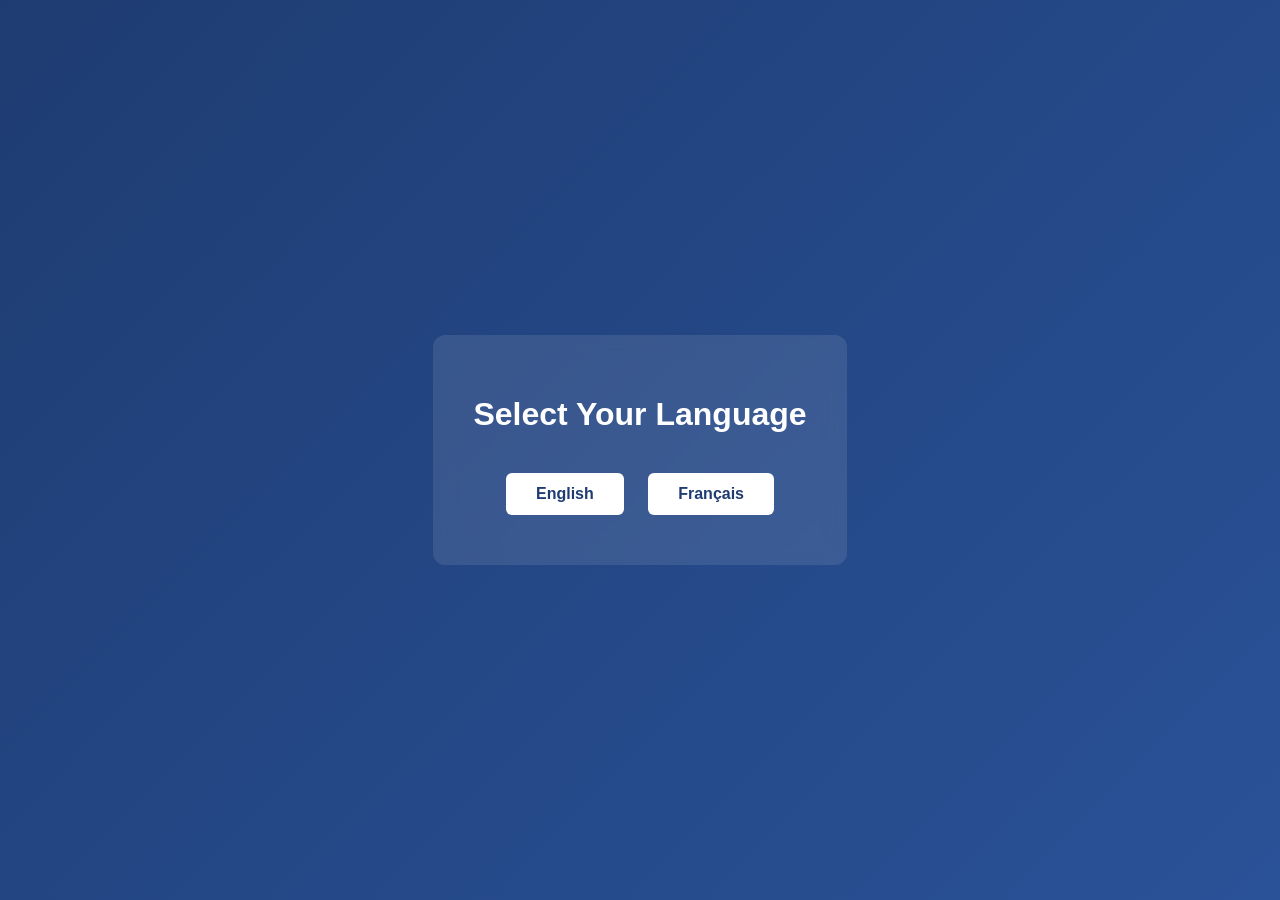
<file: index.html>
<!DOCTYPE html>
<html lang="en">
<head>
  <meta charset="UTF-8">
  <title>Select langage</title>
  <meta name="viewport" content="width=device-width, initial-scale=1.0">

  <style>
    body {
      margin: 0;
      font-family: Arial, sans-serif;
      height: 100vh;
      display: flex;
      justify-content: center;
      align-items: center;
      background: linear-gradient(135deg, #1e3c72, #2a5298);
      color: white;
      text-align: center;
    }

    .container {
      background: rgba(255, 255, 255, 0.1);
      padding: 40px;
      border-radius: 12px;
      backdrop-filter: blur(10px);
    }

    h1 {
      margin-bottom: 30px;
    }

    .lang-buttons a {
      display: inline-block;
      margin: 10px;
      padding: 12px 30px;
      background: white;
      color: #1e3c72;
      text-decoration: none;
      font-weight: bold;
      border-radius: 6px;
      transition: 0.3s;
    }

    .lang-buttons a:hover {
      background: #f1f1f1;
      transform: scale(1.05);
    }
  </style>
</head>

<body>

  <div class="container">
    <h1>Select Your Language</h1>

    <div class="lang-buttons">
      <a href="/En/affichage.html">English</a>
      <a href="/Fr/affichage.html">Français</a>
    </div>
  </div>

</body>
</html>
</file>
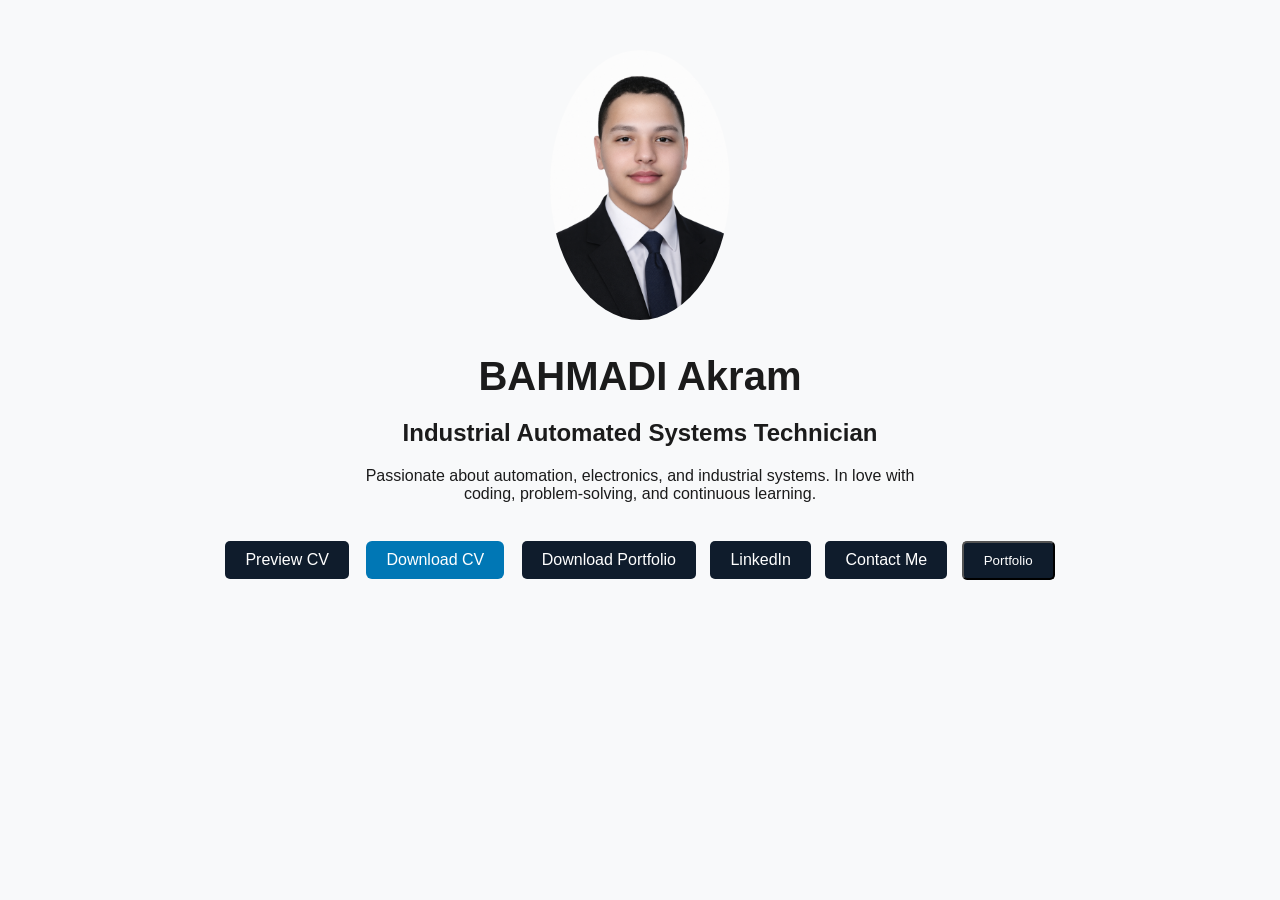
<file: En/index.html>
<!DOCTYPE html>
<html lang="en">
<head>
  <meta charset="UTF-8">
  <meta name="viewport" content="width=device-width, initial-scale=1.0">
  <title>BAHMADI Akram </title>
  <link rel="stylesheet" href="/css/style.css">

  <style>
    /* Hide portfolio section by default */
    .portfolio-section {
      display: none;
      margin-top: 40px;
      text-align: center;
    }

    .portfolio-buttons a {
      display: inline-block;
      margin: 10px;
      padding: 10px 20px;
      background-color: #333;
      color: white;
      text-decoration: none;
      border-radius: 6px;
      transition: 0.3s;
    }

    .portfolio-buttons a:hover {
      background-color: #555;
    }

    .btn {
      display: inline-block;
      padding: 10px 20px;
      margin: 8px;
      background-color: #0077b5;
      color: white;
      text-decoration: none;
      border-radius: 6px;
      transition: 0.3s;
      cursor: pointer;
    }

    .btn-download {
      display: inline-block;
      padding: 10px 20px;
      margin: 8px;
      background-color: #0077b5;
      color: white;
      text-decoration: none;
      border-radius: 6px;
      transition: 0.3s;
      cursor: pointer;
    }

    .btn:hover {
      opacity: 0.8;
    }

    .profile-pic {
      width: 180px;
      border-radius: 50%;
      margin-bottom: 20px;
    }

    .landing-page {
      text-align: center;
      padding: 50px 20px;
    }
  </style>
</head>

<body>

  <main class="landing-page">
    <div class="intro">
      <img src="/images/your-picture.png" alt="Your Picture" class="profile-pic">

      <h1>BAHMADI Akram</h1>
      <h2>Industrial Automated Systems Technician</h2>

      <p>
        Passionate about automation, electronics, and industrial systems. 
        In love with coding, problem-solving, and continuous learning.
      </p>

<div class="buttons">

  <!-- Preview CV (open in browser) -->
  <a href="/downloads/CV1.pdf" target="_blank" class="btn">
    Preview CV
  </a>

  <!-- Download CV (force download) -->
  <a href="downloads/CV1.pdf" download="BAHMADI_Akram_CV.pdf" class="btn-download">
    Download CV
  </a>

  <!-- Download Portfolio -->
  <a href="downloads/Portfolio.pdf" download class="btn">
    Download Portfolio
  </a>

  <!-- LinkedIn -->
  <a href="https://www.linkedin.com/in/akram-bahmadi" target="_blank" class="btn">
    LinkedIn
  </a>

  <!-- Contact -->
  <a href="mailto:akrambm05@gmail.com" class="btn">
    Contact Me
  </a>

  <!-- Portfolio Toggle Button -->
  <button class="btn" onclick="togglePortfolio()">
    Portfolio
  </button>

</div>


      <!-- Hidden Portfolio Section -->
      <div id="portfolioSection" class="portfolio-section">
        <h3>My Portfolio</h3>

        <div class="portfolio-buttons">
          <a href="/En/experience.html">Experience</a>
          <a href="/En/project.html">Projects</a>
          <a href="/En/competence.html">Competences</a>
          <a href="/En/formation.html">Formation</a>
          <a href="/En/certification.html">Certifications</a>
          <a href="/En/language.html">Languages</a>
        </div>
      </div>

    </div>
  </main>

  <script>
    function togglePortfolio() {
      const section = document.getElementById("portfolioSection");
      if (section.style.display === "none" || section.style.display === "") {
        section.style.display = "block";
      } else {
        section.style.display = "none";
      }
    }
  </script>

</body>
</html>
</file>
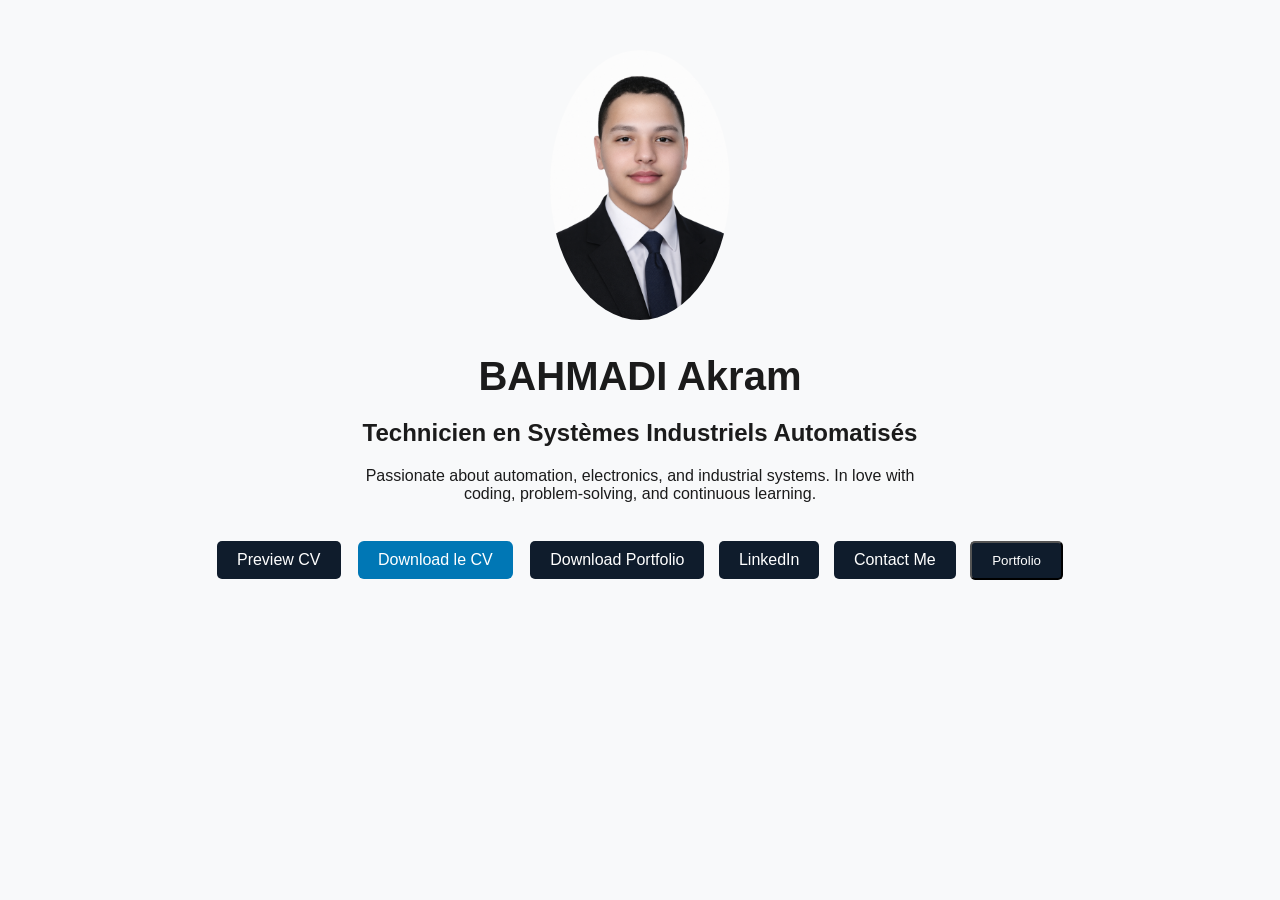
<file: Fr/index.html>
<!DOCTYPE html>
<html lang="en">
<head>
  <meta charset="UTF-8">
  <meta name="viewport" content="width=device-width, initial-scale=1.0">
  <title>BAHMADI Akram </title>
  <link rel="stylesheet" href="/css/style.css">

  <style>
    /* Hide portfolio section by default */
    .portfolio-section {
      display: none;
      margin-top: 40px;
      text-align: center;
    }

    .portfolio-buttons a {
      display: inline-block;
      margin: 10px;
      padding: 10px 20px;
      background-color: #333;
      color: white;
      text-decoration: none;
      border-radius: 6px;
      transition: 0.3s;
    }

    .portfolio-buttons a:hover {
      background-color: #555;
    }

    .btn {
      display: inline-block;
      padding: 10px 20px;
      margin: 8px;
      background-color: #0077b5;
      color: white;
      text-decoration: none;
      border-radius: 6px;
      transition: 0.3s;
      cursor: pointer;
    }

    .btn-download {
      display: inline-block;
      padding: 10px 20px;
      margin: 8px;
      background-color: #0077b5;
      color: white;
      text-decoration: none;
      border-radius: 6px;
      transition: 0.3s;
      cursor: pointer;
    }

    .btn:hover {
      opacity: 0.8;
    }

    .profile-pic {
      width: 180px;
      border-radius: 50%;
      margin-bottom: 20px;
    }

    .landing-page {
      text-align: center;
      padding: 50px 20px;
    }
  </style>
</head>

<body>

  <main class="landing-page">
    <div class="intro">
      <img src="/images/your-picture.png" alt="Your Picture" class="profile-pic">

      <h1>BAHMADI Akram</h1>
      <h2>Technicien en Systèmes Industriels Automatisés</h2>

      <p>
        Passionate about automation, electronics, and industrial systems. 
        In love with coding, problem-solving, and continuous learning.
      </p>

<div class="buttons">

  <!-- Preview CV (open in browser) -->
  <a href="/downloads/CV1.pdf" target="_blank" class="btn">
    Preview CV
  </a>

  <!-- Download CV (force download) -->
  <a href="downloads/CV1.pdf" download="BAHMADI_Akram_CV.pdf" class="btn-download">
    Download le CV
  </a>

  <!-- Download Portfolio -->
  <a href="downloads/Portfolio.pdf" download class="btn">
    Download Portfolio
  </a>

  <!-- LinkedIn -->
  <a href="https://www.linkedin.com/in/akram-bahmadi" target="_blank" class="btn">
    LinkedIn
  </a>

  <!-- Contact -->
  <a href="mailto:your.akrambm05@gmail.com" class="btn">
    Contact Me
  </a>

  <!-- Portfolio Toggle Button -->
  <button class="btn" onclick="togglePortfolio()">
    Portfolio
  </button>

</div>


      <!-- Hidden Portfolio Section -->
      <div id="portfolioSection" class="portfolio-section">
        <h3>My Portfolio</h3>

        <div class="portfolio-buttons">
          <a href="/Fr/experience.html">Experience</a>
          <a href="/Fr/project.html">Projects</a>
          <a href="/Fr/competence.html">Competences</a>
          <a href="/Fr/formation.html">Formation</a>
          <a href="/Fr/certification.html">Certifications</a>
          <a href="/Fr/language.html">Languages</a>
        </div>
      </div>

    </div>
  </main>

  <script>
    function togglePortfolio() {
      const section = document.getElementById("portfolioSection");
      if (section.style.display === "none" || section.style.display === "") {
        section.style.display = "block";
      } else {
        section.style.display = "none";
      }
    }
  </script>

</body>
</html>
</file>
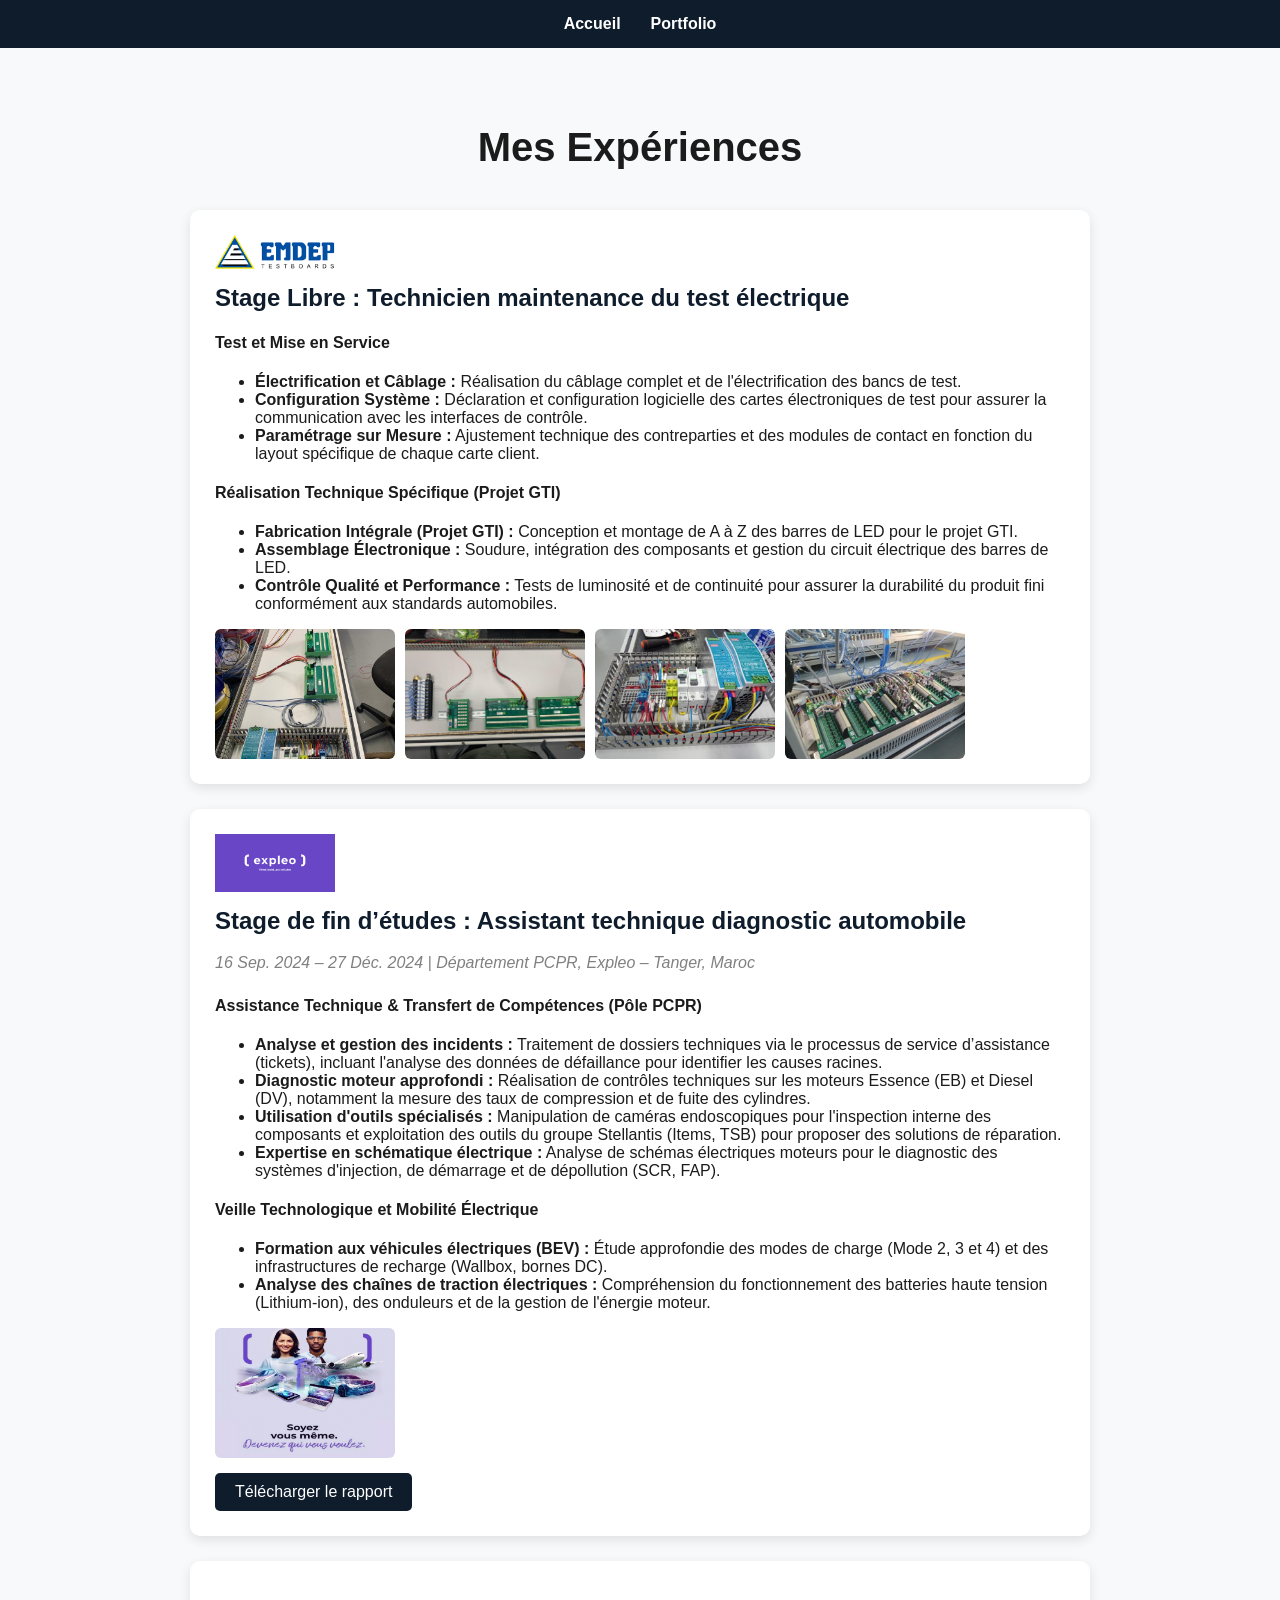
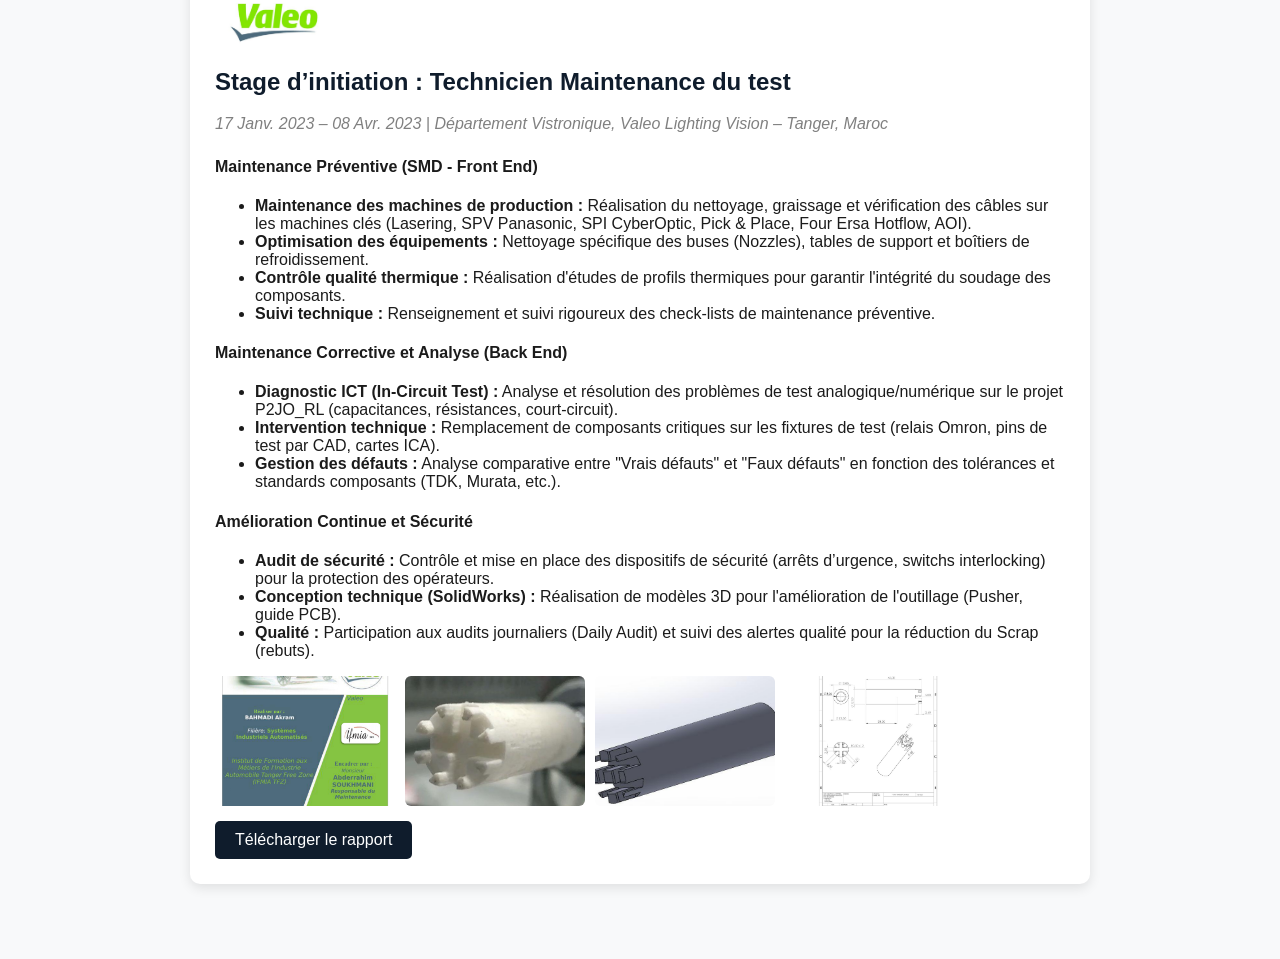
<file: experience.html>
<!DOCTYPE html>
<html lang="fr">
<head>
  <meta charset="UTF-8">
  <meta name="viewport" content="width=device-width, initial-scale=1.0">
  <title>Experience - BAHMADI Akram</title>
  <link rel="stylesheet" href="css/style.css">
  <style>
    /* ===== Général ===== */
    body {
      font-family: 'Arial', sans-serif;
      margin: 0;
      background: #f8f9fa;
      color: #1b1b1b;
    }
    header {
      background: #0f1c2c;
      color: white;
      padding: 15px 0;
    }
    header nav ul {
      display: flex;
      justify-content: center;
      list-style: none;
      margin: 0;
      padding: 0;
    }
    header nav ul li {
      margin: 0 15px;
    }
    header nav ul li a {
      color: white;
      text-decoration: none;
      font-weight: bold;
    }
    header nav ul li a:hover {
      text-decoration: underline;
    }

    /* ===== Page principale ===== */
    .experience-page {
      padding: 50px 20px;
      max-width: 900px;
      margin: auto;
    }

    .experience-page h1 {
      text-align: center;
      margin-bottom: 40px;
      font-size: 2.5em;
    }

    /* ===== Chaque expérience ===== */
    .experience-item {
      background: white;
      padding: 25px;
      margin-bottom: 25px;
      border-radius: 10px;
      box-shadow: 0 4px 12px rgba(0,0,0,0.1);
    }

    .experience-item .company-logo {
      width: 120px;
      margin-bottom: 15px;
      display: block;
    }

    .experience-item h2 {
      margin: 5px 0 10px 0;
      font-size: 1.5em;
      color: #0f1c2c;
    }

    .experience-item .time {
      color: gray;
      font-style: italic;
      margin-bottom: 15px;
    }

    .experience-item p {
      margin-bottom: 10px;
      line-height: 1.5em;
    }

    /* ===== Screenshots ===== */
    .screenshots {
      display: flex;
      flex-wrap: wrap;
      gap: 10px;
      margin-top: 15px;
    }

    .screenshots img {
      width: 180px;
      height: 130px;
      object-fit: cover;
      border-radius: 6px;
      cursor: pointer;
      transition: transform 0.3s ease;
    }

    .screenshots img:hover {
      transform: scale(1.05);
    }

    /* ===== Download Button ===== */
    .btn-download {
      display: inline-block;
      padding: 10px 20px;
      margin-top: 15px;
      background: #0f1c2c;
      color: white;
      text-decoration: none;
      border-radius: 5px;
      transition: background 0.3s;
    }

    .btn-download:hover {
      background: #1b1b1b;
    }

    /* ===== Modal ===== */
    .modal {
      display: none;
      position: fixed;
      z-index: 1000;
      left: 0;
      top: 0;
      width: 100%;
      height: 100%;
      background-color: rgba(0,0,0,0.85);
      justify-content: center;
      align-items: center;
    }

    .modal-content {
      max-width: 90%;
      max-height: 90%;
      border-radius: 8px;
    }

  </style>
</head>
<body>

<header>
  <nav>
    <ul>
      <li><a href="index.html">Accueil</a></li>
      <li><a href="portfolio.html">Portfolio</a></li>
    </ul>
  </nav>
</header>

<main class="experience-page">
  <h1>Mes Expériences</h1>

  <div class="experience-item">
    <img src="images/emdep.png" alt="EMDEP Logo" class="company-logo">
    <h2>Stage Libre : Technicien maintenance du test électrique</h2>
    <div class="experience-details">

  <!-- Test et Mise en Service -->
  <h4><strong>Test et Mise en Service</strong></h4>
  <ul>
    <li>
      <strong>Électrification et Câblage :</strong>
      Réalisation du câblage complet et de l'électrification des bancs de test.
    </li>

    <li>
      <strong>Configuration Système :</strong>
      Déclaration et configuration logicielle des cartes électroniques de test
      pour assurer la communication avec les interfaces de contrôle.
    </li>

    <li>
      <strong>Paramétrage sur Mesure :</strong>
      Ajustement technique des contreparties et des modules de contact
      en fonction du layout spécifique de chaque carte client.
    </li>
  </ul>

  <!-- Projet GTI -->
  <h4><strong>Réalisation Technique Spécifique (Projet GTI)</strong></h4>
  <ul>
    <li>
      <strong>Fabrication Intégrale (Projet GTI) :</strong>
      Conception et montage de A à Z des barres de LED pour le projet GTI.
    </li>

    <li>
      <strong>Assemblage Électronique :</strong>
      Soudure, intégration des composants et gestion du circuit électrique
      des barres de LED.
    </li>

    <li>
      <strong>Contrôle Qualité et Performance :</strong>
      Tests de luminosité et de continuité pour assurer la durabilité
      du produit fini conformément aux standards automobiles.
    </li>
  </ul>

</div>

    <div class="screenshots">
      <img src="screenshots/Edep/1752879798043.jpg" alt="Screenshot 1">
      <img src="screenshots/Edep/2.jpg" alt="Screenshot 2">
      <img src="screenshots/Edep/3.jpg" alt="Screenshot 3">
      <img src="screenshots/Edep/4.jpg" alt="Screenshot 4">
    </div>
  </div>

  <div class="experience-item">
    <img src="images/expleo.png" alt="Expleo Logo" class="company-logo">
    <h2>Stage de fin d’études : Assistant technique diagnostic automobile</h2>
    <p class="time">16 Sep. 2024 – 27 Déc. 2024 | Département PCPR, Expleo – Tanger, Maroc</p>
   <div class="experience-details">

  <!-- Assistance Technique -->
  <h4><strong>Assistance Technique & Transfert de Compétences (Pôle PCPR)</strong></h4>
  <ul>
    <li>
      <strong>Analyse et gestion des incidents :</strong>
      Traitement de dossiers techniques via le processus de service d’assistance (tickets),
      incluant l'analyse des données de défaillance pour identifier les causes racines.
    </li>

    <li>
      <strong>Diagnostic moteur approfondi :</strong>
      Réalisation de contrôles techniques sur les moteurs Essence (EB) et Diesel (DV),
      notamment la mesure des taux de compression et de fuite des cylindres.
    </li>

    <li>
      <strong>Utilisation d'outils spécialisés :</strong>
      Manipulation de caméras endoscopiques pour l'inspection interne des composants
      et exploitation des outils du groupe Stellantis (Items, TSB) pour proposer des solutions de réparation.
    </li>

    <li>
      <strong>Expertise en schématique électrique :</strong>
      Analyse de schémas électriques moteurs pour le diagnostic des systèmes
      d'injection, de démarrage et de dépollution (SCR, FAP).
    </li>
  </ul>

  <!-- Veille Technologique -->
  <h4><strong>Veille Technologique et Mobilité Électrique</strong></h4>
  <ul>
    <li>
      <strong>Formation aux véhicules électriques (BEV) :</strong>
      Étude approfondie des modes de charge (Mode 2, 3 et 4)
      et des infrastructures de recharge (Wallbox, bornes DC).
    </li>

    <li>
      <strong>Analyse des chaînes de traction électriques :</strong>
      Compréhension du fonctionnement des batteries haute tension (Lithium-ion),
      des onduleurs et de la gestion de l'énergie moteur.
    </li>
  </ul>

</div>

    <div class="screenshots">
      <img src="screenshots/expleo/final-expleo.jpg" alt="Screenshot 1">
    </div>
    <a href="downloads/rapport-expleo.pdf" download class="btn-download">Télécharger le rapport</a>
  </div>

  <div class="experience-item">
    <img src="images/valeo.jpg" alt="Valeo Logo" class="company-logo">
    <h2>Stage d’initiation : Technicien Maintenance du test</h2>
    <p class="time">17 Janv. 2023 – 08 Avr. 2023 | Département Vistronique, Valeo Lighting Vision – Tanger, Maroc</p>
    <div class="experience-content">

    <!-- Maintenance Préventive -->
    <h4><strong>Maintenance Préventive (SMD - Front End)</strong></h4>
    <ul>
      <li>
        <strong>Maintenance des machines de production :</strong>
        Réalisation du nettoyage, graissage et vérification des câbles sur les machines clés 
        (Lasering, SPV Panasonic, SPI CyberOptic, Pick & Place, Four Ersa Hotflow, AOI).
      </li>

      <li>
        <strong>Optimisation des équipements :</strong>
        Nettoyage spécifique des buses (Nozzles), tables de support et boîtiers de refroidissement.
      </li>

      <li>
        <strong>Contrôle qualité thermique :</strong>
        Réalisation d'études de profils thermiques pour garantir l'intégrité du soudage des composants.
      </li>

      <li>
        <strong>Suivi technique :</strong>
        Renseignement et suivi rigoureux des check-lists de maintenance préventive.
      </li>
    </ul>

    <!-- Maintenance Corrective -->
    <h4><strong>Maintenance Corrective et Analyse (Back End)</strong></h4>
    <ul>
      <li>
        <strong>Diagnostic ICT (In-Circuit Test) :</strong>
        Analyse et résolution des problèmes de test analogique/numérique sur le projet 
        P2JO_RL (capacitances, résistances, court-circuit).
      </li>

      <li>
        <strong>Intervention technique :</strong>
        Remplacement de composants critiques sur les fixtures de test 
        (relais Omron, pins de test par CAD, cartes ICA).
      </li>

      <li>
        <strong>Gestion des défauts :</strong>
        Analyse comparative entre "Vrais défauts" et "Faux défauts" en fonction des tolérances 
        et standards composants (TDK, Murata, etc.).
      </li>
    </ul>

    <!-- Amélioration Continue -->
    <h4><strong>Amélioration Continue et Sécurité</strong></h4>
    <ul>
      <li>
        <strong>Audit de sécurité :</strong>
        Contrôle et mise en place des dispositifs de sécurité 
        (arrêts d’urgence, switchs interlocking) pour la protection des opérateurs.
      </li>

      <li>
        <strong>Conception technique (SolidWorks) :</strong>
        Réalisation de modèles 3D pour l'amélioration de l'outillage 
        (Pusher, guide PCB).
      </li>

      <li>
        <strong>Qualité :</strong>
        Participation aux audits journaliers (Daily Audit) et suivi des alertes qualité 
        pour la réduction du Scrap (rebuts).
      </li>
    </ul>

  </div>
    <div class="screenshots">
      <img src="screenshots/Valeo/rapport-valeo.jpg" alt="Screenshot 1">
      <img src="screenshots/Valeo/1.jpg" alt="Screenshot 2">
      <img src="screenshots/Valeo/2.jpg" alt="Screenshot 3">
      <img src="screenshots/Valeo/3.jpg" alt="Screenshot 4">
    </div>
    <a href="downloads/rapport-valeo.pdf" download class="btn-download">Télécharger le rapport</a>
  </div>

</main>

<!-- Modal Viewer -->
<div id="imageModal" class="modal" onclick="closeModal()">
  <img class="modal-content" id="modalImg">
</div>

<script>
  const screenshots = document.querySelectorAll('.screenshots img');
  const modal = document.getElementById('imageModal');
  const modalImg = document.getElementById('modalImg');

  screenshots.forEach(img => {
    img.addEventListener('click', function () {
      modal.style.display = "flex";
      modalImg.src = this.src;
    });
  });

  function closeModal() {
    modal.style.display = "none";
  }
</script>

</body>
</html>
</file>
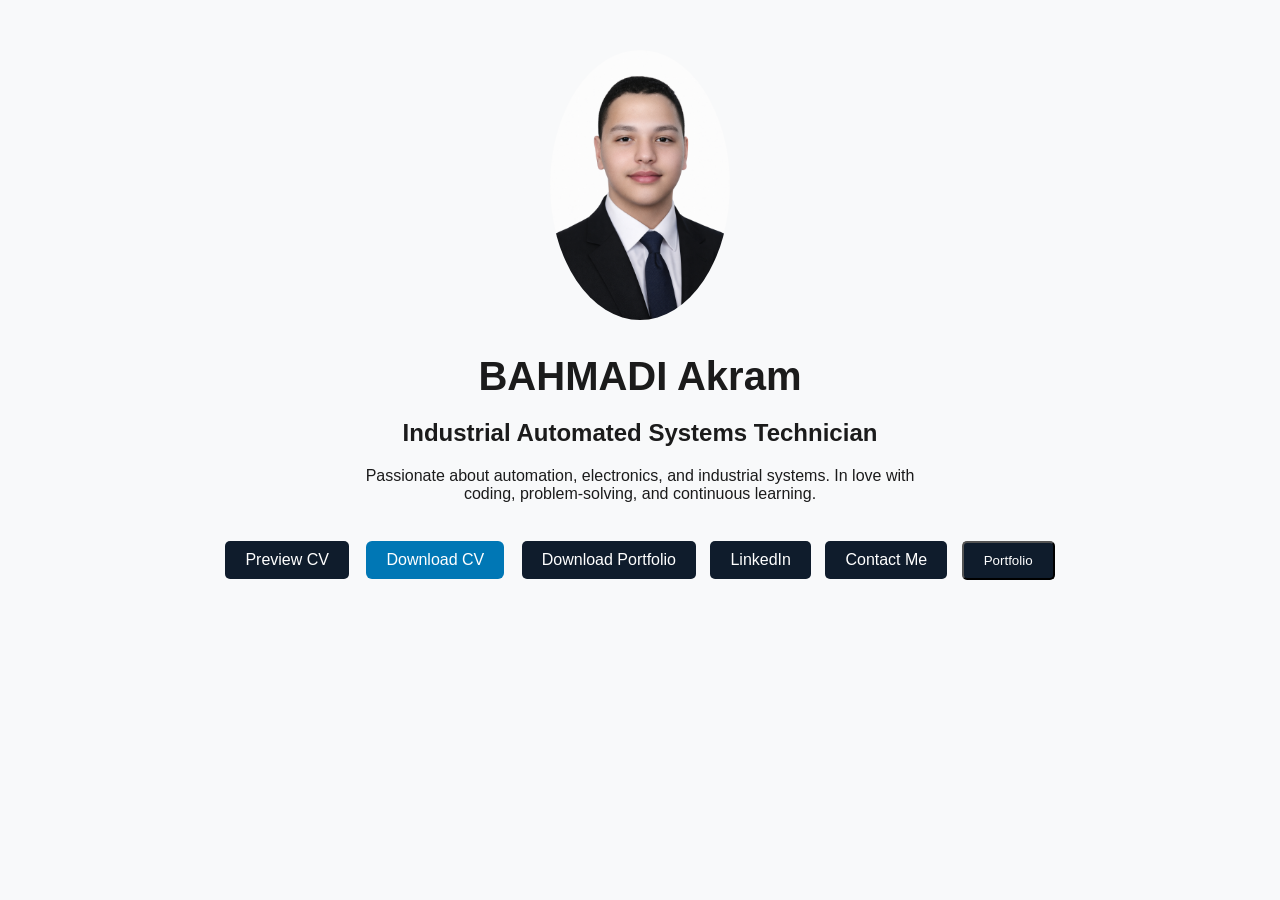
<file: En/affichage.html>
<!DOCTYPE html>
<html lang="en">
<head>
  <meta charset="UTF-8">
  <meta name="viewport" content="width=device-width, initial-scale=1.0">
  <title>Akram BAHMADI</title>
  <link rel="stylesheet" href="/css/style.css">

  <style>
    /* Hide portfolio section by default */
    .portfolio-section {
      display: none;
      margin-top: 40px;
      text-align: center;
    }

    .portfolio-buttons a {
      display: inline-block;
      margin: 10px;
      padding: 10px 20px;
      background-color: #333;
      color: white;
      text-decoration: none;
      border-radius: 6px;
      transition: 0.3s;
    }

    .portfolio-buttons a:hover {
      background-color: #555;
    }

    .btn {
      display: inline-block;
      padding: 10px 20px;
      margin: 8px;
      background-color: #0077b5;
      color: white;
      text-decoration: none;
      border-radius: 6px;
      transition: 0.3s;
      cursor: pointer;
    }

    .btn-download {
      display: inline-block;
      padding: 10px 20px;
      margin: 8px;
      background-color: #0077b5;
      color: white;
      text-decoration: none;
      border-radius: 6px;
      transition: 0.3s;
      cursor: pointer;
    }

    .btn:hover {
      opacity: 0.8;
    }

    .profile-pic {
      width: 180px;
      border-radius: 50%;
      margin-bottom: 20px;
    }

    .landing-page {
      text-align: center;
      padding: 50px 20px;
    }
  </style>
</head>

<body>

  <main class="landing-page">
    <div class="intro">
      <img src="/images/your-picture.png" alt="Your Picture" class="profile-pic">

      <h1>BAHMADI Akram</h1>
      <h2>Industrial Automated Systems Technician</h2>

      <p>
        Passionate about automation, electronics, and industrial systems. 
        In love with coding, problem-solving, and continuous learning.
      </p>

<div class="buttons">

  <!-- Preview CV (open in browser) -->
  <a href="/downloads/CV1.pdf" target="_blank" class="btn">
    Preview CV
  </a>

  <!-- Download CV (force download) -->
  <a href="downloads/CV1.pdf" download="BAHMADI_Akram_CV.pdf" class="btn-download">
    Download CV
  </a>

  <!-- Download Portfolio -->
  <a href="downloads/Portfolio.pdf" download class="btn">
    Download Portfolio
  </a>

  <!-- LinkedIn -->
  <a href="https://www.linkedin.com/in/akram-bahmadi" target="_blank" class="btn">
    LinkedIn
  </a>

  <!-- Contact -->
  <a href="mailto:akrambm05@gmail.com" class="btn">
    Contact Me
  </a>

  <!-- Portfolio Toggle Button -->
  <button class="btn" onclick="togglePortfolio()">
    Portfolio
  </button>

</div>


      <!-- Hidden Portfolio Section -->
      <div id="portfolioSection" class="portfolio-section">
        <h3>My Portfolio</h3>

        <div class="portfolio-buttons">
          <a href="/En/experience.html">Experience</a>
          <a href="/En/project.html">Projects</a>
          <a href="/En/competence.html">Competences</a>
          <a href="/En/formation.html">Formation</a>
          <a href="/En/certification.html">Certifications</a>
          <a href="/En/language.html">Languages</a>
        </div>
      </div>

    </div>
  </main>

  <script>
    function togglePortfolio() {
      const section = document.getElementById("portfolioSection");
      if (section.style.display === "none" || section.style.display === "") {
        section.style.display = "block";
      } else {
        section.style.display = "none";
      }
    }
  </script>

</body>
</html>
</file>
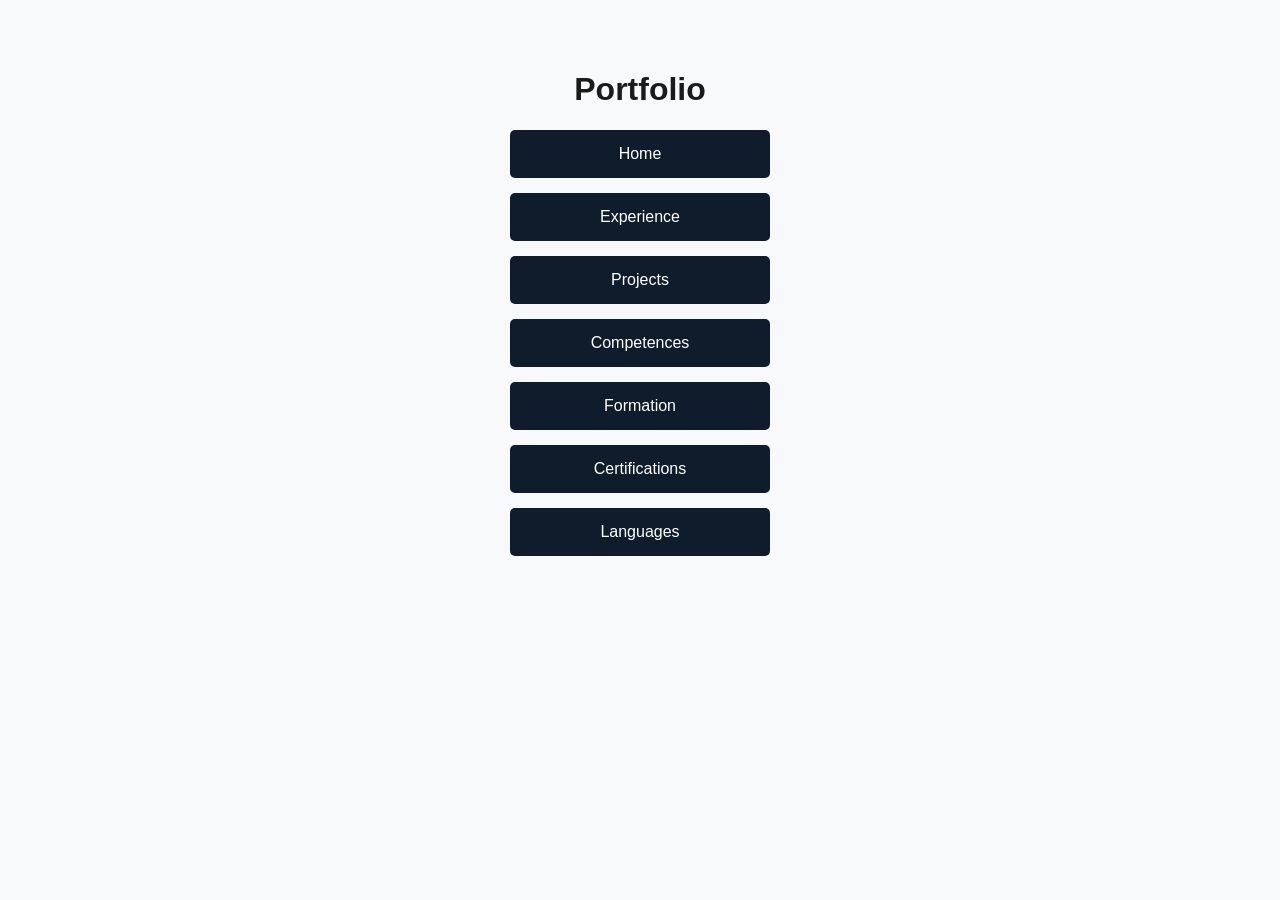
<file: En/portfolio.html>
<!DOCTYPE html>
<html lang="en">
<head>
  <meta charset="UTF-8">
  <meta name="viewport" content="width=device-width, initial-scale=1.0">
  <title>Portfolio - Akram</title>
  <link rel="stylesheet" href="/css/style.css">
</head>
<body>

  <main class="portfolio-page">
    <h1>Portfolio</h1>
    <div class="portfolio-buttons">
      <a href="/En/index.html" class="btn">Home</a>
      <a href="/En/experience.html" class="btn">Experience</a>
      <a href="/En/project.html" class="btn">Projects</a>
      <a href="/En/competence.html" class="btn">Competences</a>
      <a href="/En/formation.html" class="btn">Formation</a>
      <a href="/En/certification.html" class="btn">Certifications</a>
      <a href="/En/language.html" class="btn">Languages</a>
    </div>
  </main>
</body>
</html>
</file>
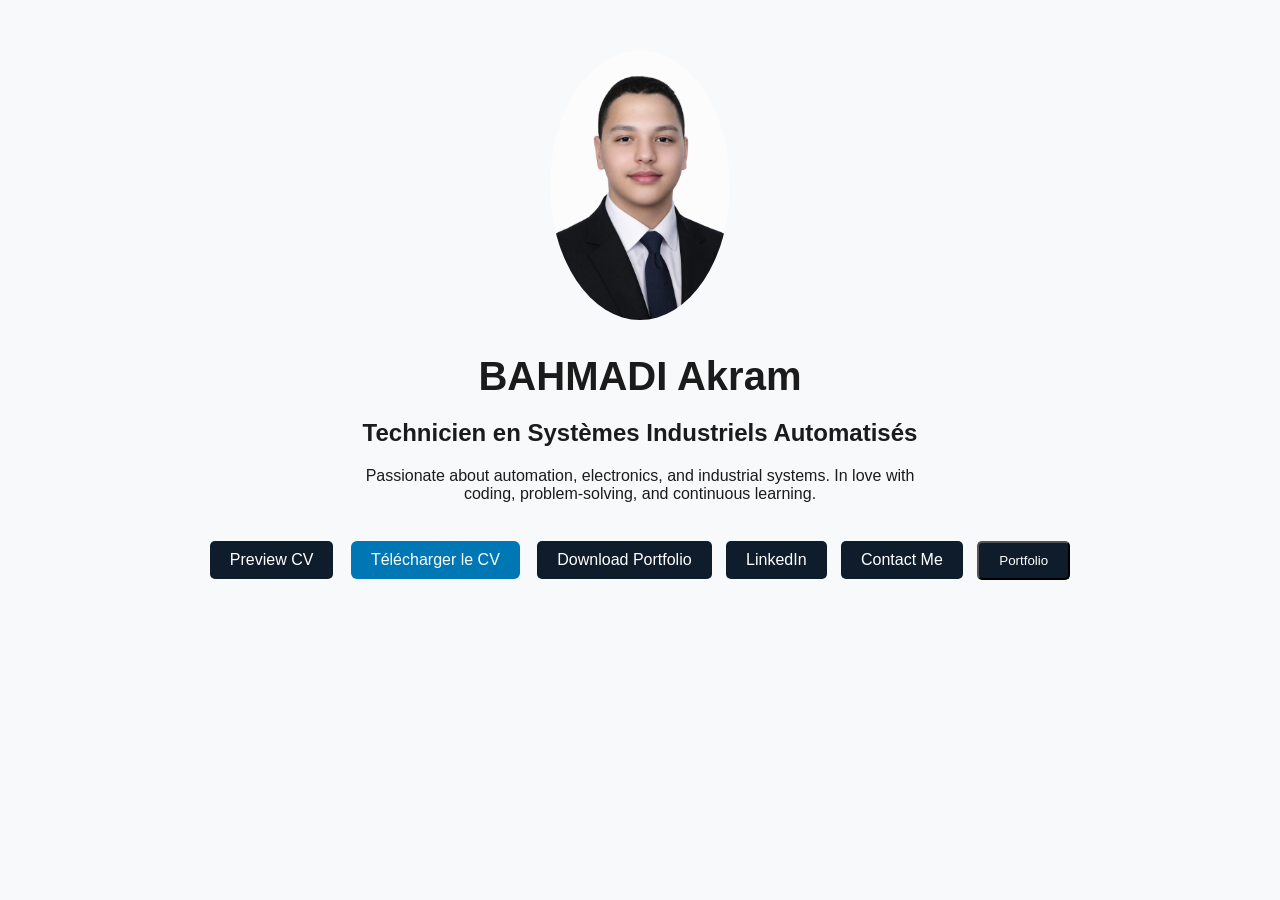
<file: Fr/affichage.html>
<!DOCTYPE html>
<html lang="en">
<head>
  <meta charset="UTF-8">
  <meta name="viewport" content="width=device-width, initial-scale=1.0">
  <title>BAHMADI Akram </title>
  <link rel="stylesheet" href="/css/style.css">

  <style>
    /* Hide portfolio section by default */
    .portfolio-section {
      display: none;
      margin-top: 40px;
      text-align: center;
    }

    .portfolio-buttons a {
      display: inline-block;
      margin: 10px;
      padding: 10px 20px;
      background-color: #333;
      color: white;
      text-decoration: none;
      border-radius: 6px;
      transition: 0.3s;
    }

    .portfolio-buttons a:hover {
      background-color: #555;
    }

    .btn {
      display: inline-block;
      padding: 10px 20px;
      margin: 8px;
      background-color: #0077b5;
      color: white;
      text-decoration: none;
      border-radius: 6px;
      transition: 0.3s;
      cursor: pointer;
    }

    .btn-download {
      display: inline-block;
      padding: 10px 20px;
      margin: 8px;
      background-color: #0077b5;
      color: white;
      text-decoration: none;
      border-radius: 6px;
      transition: 0.3s;
      cursor: pointer;
    }

    .btn:hover {
      opacity: 0.8;
    }

    .profile-pic {
      width: 180px;
      border-radius: 50%;
      margin-bottom: 20px;
    }

    .landing-page {
      text-align: center;
      padding: 50px 20px;
    }
  </style>
</head>

<body>

  <main class="landing-page">
    <div class="intro">
      <img src="/images/your-picture.png" alt="Your Picture" class="profile-pic">

      <h1>BAHMADI Akram</h1>
      <h2>Technicien en Systèmes Industriels Automatisés</h2>

      <p>
        Passionate about automation, electronics, and industrial systems. 
        In love with coding, problem-solving, and continuous learning.
      </p>

<div class="buttons">

  <!-- Preview CV (open in browser) -->
  <a href="/downloads/CV1.pdf" target="_blank" class="btn">
    Preview CV
  </a>

  <!-- Download CV (force download) -->
  <a href="downloads/CV1.pdf" download="BAHMADI_Akram_CV.pdf" class="btn-download">
    Télécharger le CV
  </a>

  <!-- Download Portfolio -->
  <a href="downloads/Portfolio.pdf" download class="btn">
    Download Portfolio
  </a>

  <!-- LinkedIn -->
  <a href="https://www.linkedin.com/in/akram-bahmadi" target="_blank" class="btn">
    LinkedIn
  </a>

  <!-- Contact -->
  <a href="mailto:akrambm05@gmail.com" class="btn">
    Contact Me
  </a>

  <!-- Portfolio Toggle Button -->
  <button class="btn" onclick="togglePortfolio()">
    Portfolio
  </button>

</div>


      <!-- Hidden Portfolio Section -->
      <div id="portfolioSection" class="portfolio-section">
        <h3>My Portfolio</h3>

        <div class="portfolio-buttons">
          <a href="/Fr/experience.html">Experience</a>
          <a href="/Fr/project.html">Projects</a>
          <a href="/Fr/competence.html">Competences</a>
          <a href="/Fr/formation.html">Formation</a>
          <a href="/Fr/certification.html">Certifications</a>
          <a href="/Fr/language.html">Languages</a>
        </div>
      </div>

    </div>
  </main>

  <script>
    function togglePortfolio() {
      const section = document.getElementById("portfolioSection");
      if (section.style.display === "none" || section.style.display === "") {
        section.style.display = "block";
      } else {
        section.style.display = "none";
      }
    }
  </script>

</body>
</html>
</file>
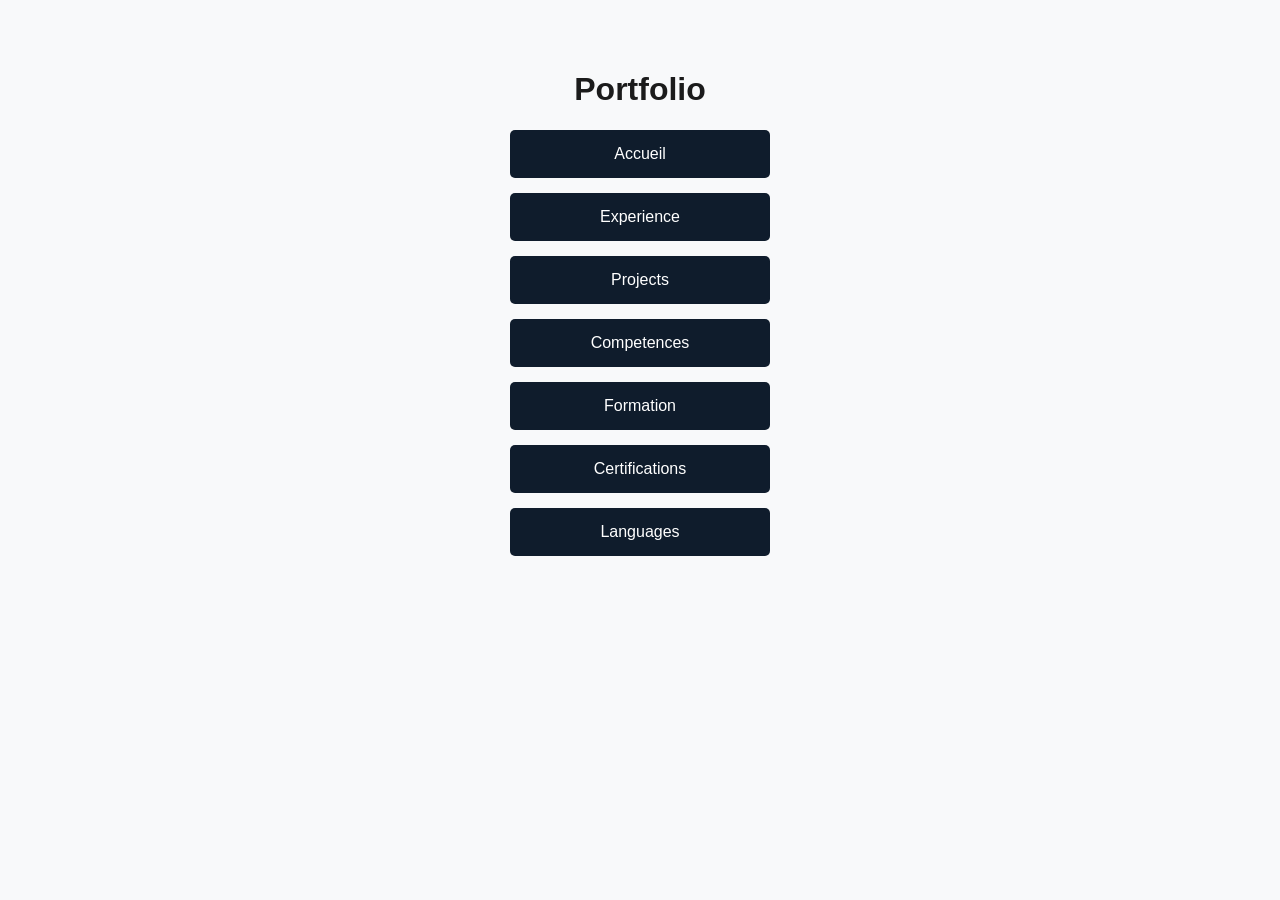
<file: Fr/portfolio.html>
<!DOCTYPE html>
<html lang="en">
<head>
  <meta charset="UTF-8">
  <meta name="viewport" content="width=device-width, initial-scale=1.0">
  <title>Portfolio - Akram</title>
  <link rel="stylesheet" href="/css/style.css">
</head>
<body>

  <main class="portfolio-page">
    <h1>Portfolio</h1>
    <div class="portfolio-buttons">
      <a href="/Fr/index.html" class="btn">Accueil</a>
      <a href="/Fr/experience.html" class="btn">Experience</a>
      <a href="/Fr/project.html" class="btn">Projects</a>
      <a href="/Fr/competence.html" class="btn">Competences</a>
      <a href="/Fr/formation.html" class="btn">Formation</a>
      <a href="/Fr/certification.html" class="btn">Certifications</a>
      <a href="/Fr/language.html" class="btn">Languages</a>
    </div>
  </main>
</body>
</html>
</file>
<file: css/style.css>
/* General Styles */
body {
  font-family: 'Arial', sans-serif;
  margin: 0;
  background: #f8f9fa;
  color: #1b1b1b;
}

header {
  background: #0f1c2c;
  color: white;
  padding: 15px 0;
}

header nav ul {
  display: flex;
  justify-content: center;
  list-style: none;
  margin: 0;
  padding: 0;
}

header nav ul li {
  margin: 0 15px;
}

header nav ul li a {
  color: white;
  text-decoration: none;
  font-weight: bold;
}

header nav ul li a:hover {
  text-decoration: underline;
}

/* Landing Page */
.landing-page {
  text-align: center;
  padding: 50px 20px;
}

.profile-pic {
  width: 150px;
  border-radius: 50%;
  margin-bottom: 20px;
}

.landing-page h1 {
  font-size: 2.5em;
  margin: 10px 0;
}

.landing-page h2 {
  font-size: 1.5em;
  margin-bottom: 20px;
}

.landing-page p {
  font-size: 1em;
  max-width: 600px;
  margin: 0 auto 30px;
}

.buttons .btn {
  display: inline-block;
  padding: 10px 20px;
  margin: 5px;
  text-decoration: none;
  background: #0f1c2c;
  color: white;
  border-radius: 5px;
}

.buttons .btn:hover {
  background: #1b1b1b;
}

/* Portfolio Buttons */
.portfolio-page {
  text-align: center;
  padding: 50px 20px;
}

.portfolio-buttons .btn {
  display: block;
  margin: 15px auto;
  padding: 15px 30px;
  background: #0f1c2c;
  color: white;
  text-decoration: none;
  width: 200px;
  border-radius: 5px;
}

.portfolio-buttons .btn:hover {
  background: #1b1b1b;
}

/* Experience Page */
.experience-page {
  padding: 50px 20px;
  max-width: 900px;
  margin: auto;
}

.experience-item {
  background: white;
  padding: 20px;
  margin-bottom: 20px;
  border-radius: 8px;
  box-shadow: 0 0 10px rgba(0,0,0,0.1);
}

.experience-item .company-logo {
  width: 100px;
  margin-bottom: 10px;
}

.experience-item h2 {
  margin: 5px 0;
}

.experience-item .time {
  color: gray;
  font-style: italic;
  margin-bottom: 10px;
}
</file>
